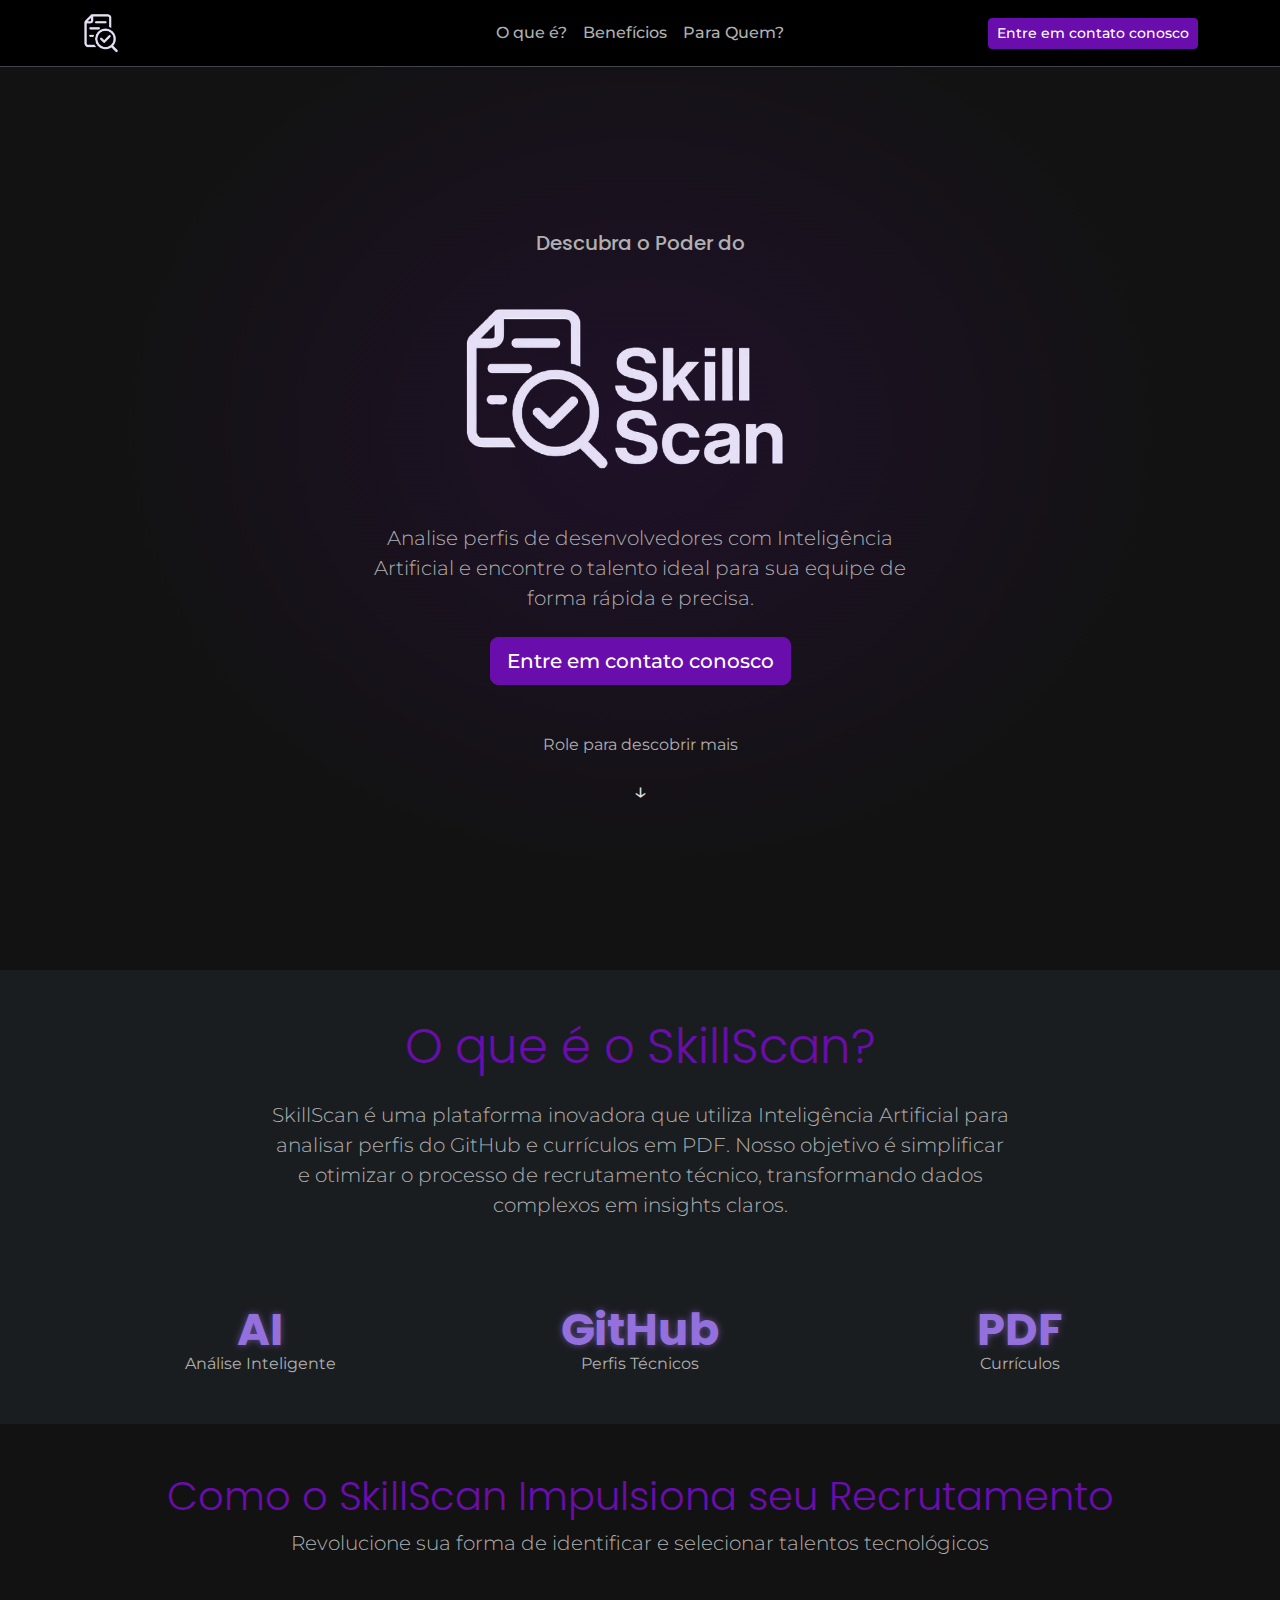
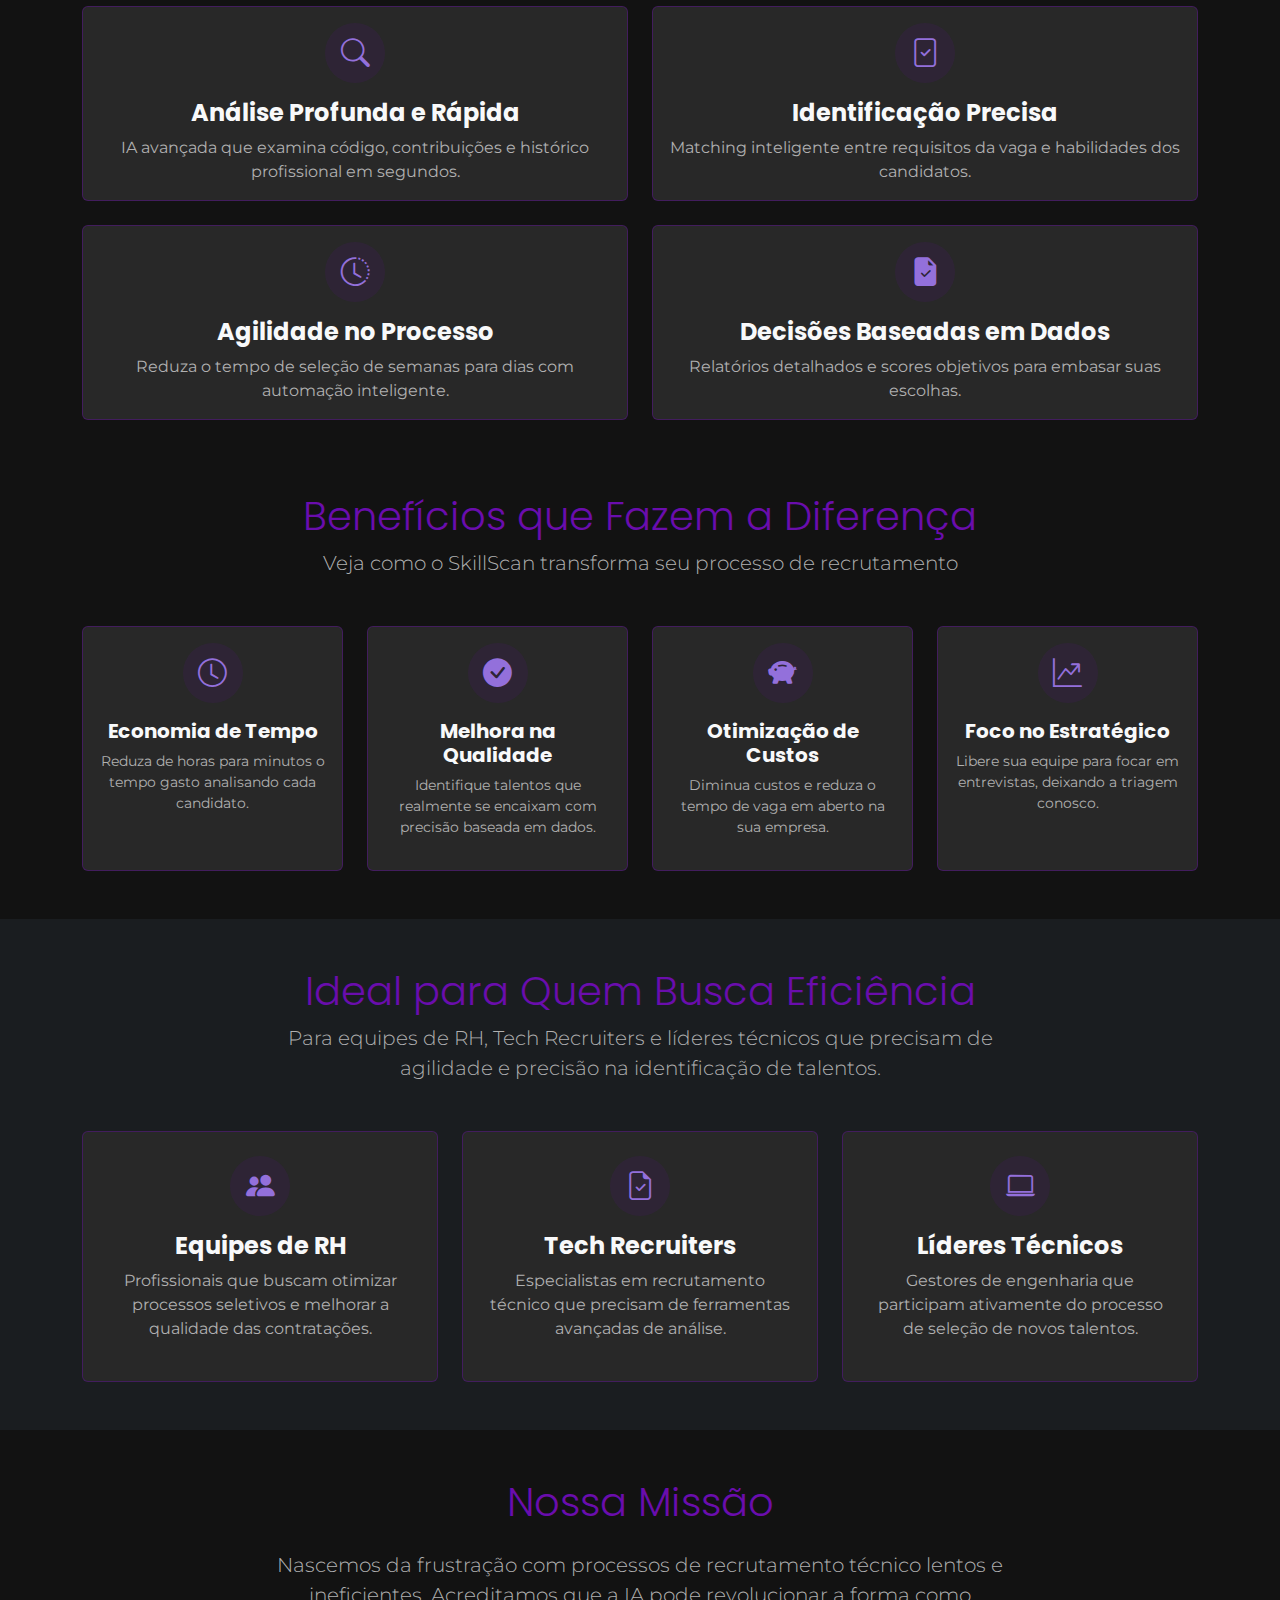
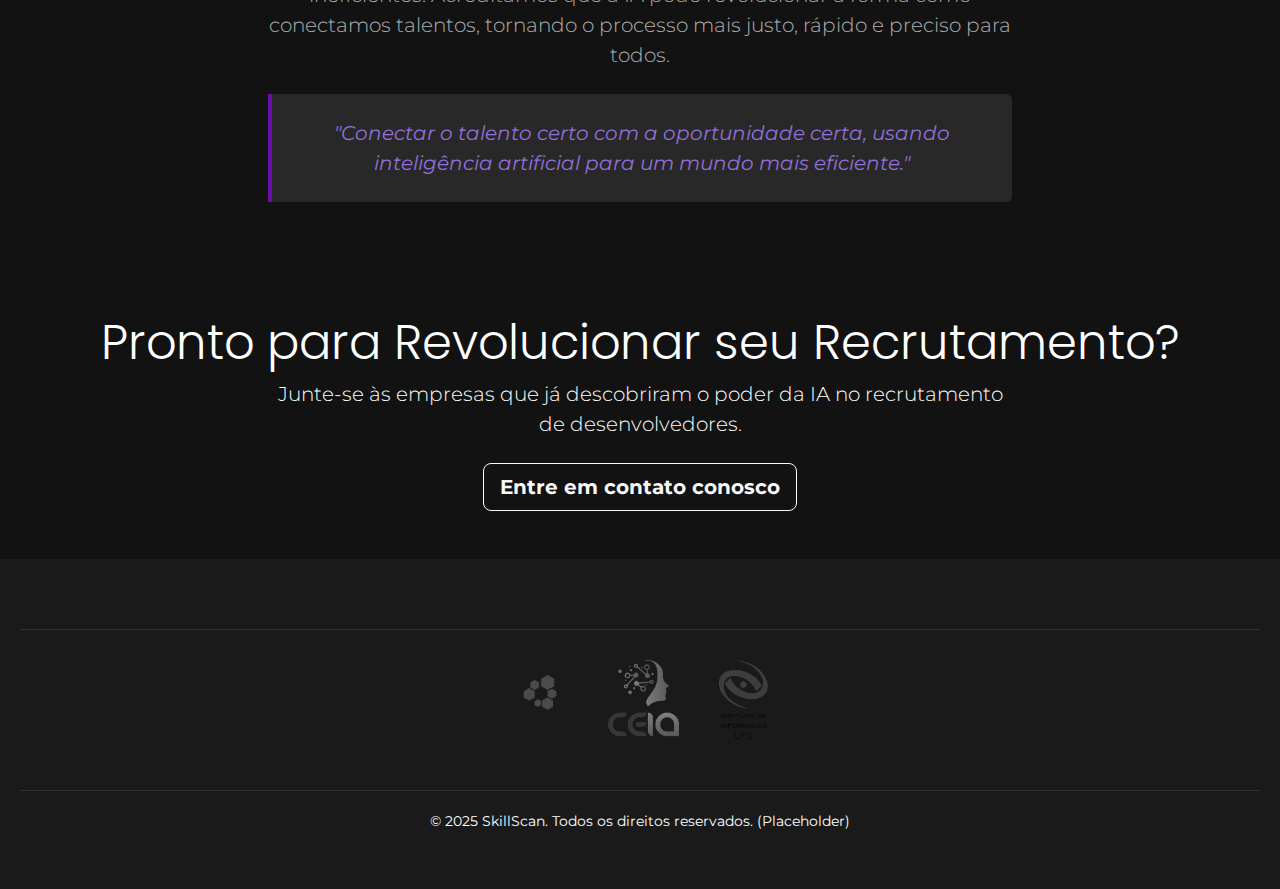
<file: index.html>
<!DOCTYPE html>
<html lang="pt-BR" data-bs-theme="dark">
<head>
    <meta charset="UTF-8">
    <meta name="viewport" content="width=device-width, initial-scale=1.0">
    <title>SkillScan - Recrutamento Tech com IA</title>
    
    <link rel="preconnect" href="https://fonts.googleapis.com">
    <link rel="preconnect" href="https://fonts.gstatic.com" crossorigin>
    <link href="https://fonts.googleapis.com/css2?family=Montserrat:wght@400;500;700&family=Poppins:wght@700&display=swap" rel="stylesheet">
    
    <link href="https://cdn.jsdelivr.net/npm/bootstrap@5.3.3/dist/css/bootstrap.min.css" rel="stylesheet" integrity="sha384-QWTKZyjpPEjISv5WaRU9OFeRpok6YctnYmDr5pNlyT2bRjXh0JMhjY6hW+ALEwIH" crossorigin="anonymous">
    <link rel="stylesheet" href="https://cdn.jsdelivr.net/npm/bootstrap-icons@1.11.3/font/bootstrap-icons.min.css">
    <link rel="stylesheet" href="css/style.css">
    <link rel="icon" href="images/favicon.png" type="image/png">
</head>
<body>

    <header class="navbar navbar-expand-lg bg-black fixed-top border-bottom border-secondary-subtle">
    <div class="container">
        <a class="navbar-brand" href="#"><img src="images/logohead.png" alt="SkillScan Logo" class="logo-navbar"></a>
        <button class="navbar-toggler" type="button" data-bs-toggle="collapse" data-bs-target="#navbarNav" aria-controls="navbarNav" aria-expanded="false" aria-label="Toggle navigation">
            <span class="navbar-toggler-icon"></span>
        </button>
        <div class="collapse navbar-collapse" id="navbarNav">
            
            <ul class="navbar-nav">
                <li class="nav-item"><a class="nav-link" href="#o-que-e">O que é?</a></li>
                <li class="nav-item"><a class="nav-link" href="#beneficios">Benefícios</a></li>
                <li class="nav-item"><a class="nav-link" href="#para-quem">Para Quem?</a></li>
            </ul>

            <div class="d-flex gap-2">
                <a href="./contato.html" class="btn btn-primary-custom btn-sm">Entre em contato conosco</a>
            </div>
        </div>
    </div>
</header>

    <main>

        <section class="hero d-flex flex-column justify-content-center align-items-center text-center min-vh-100">
            <div class="container">
                <h1 class="h5 text-secondary">Descubra o Poder do</h1>
                <img src="images/logoCorInvertida.png" alt="SkillScan!" class="imagem_principal my-3">
                <p class="lead text-secondary col-md-8 col-lg-6 mx-auto">Analise perfis de desenvolvedores com Inteligência Artificial e encontre o talento ideal para sua equipe de forma rápida e precisa.</p>
                <div class="d-grid gap-2 d-sm-flex justify-content-sm-center my-4">
                    <a href="./contato.html" class="btn btn-primary-custom btn-lg">Entre em contato conosco</a>
                </div>
                <div class="scroll-indicator mt-5">
                    <p class="text-secondary">Role para descobrir mais</p>
                    <span class="fs-4">&darr;</span>
                </div>
            </div>
        </section>

        <section id="o-que-e" class="py-5 bg-dark-subtle text-center">
            <div class="container">
                <h2 class="display-5 text-primary-custom mb-4">O que é o SkillScan?</h2>
                <p class="lead text-secondary col-md-10 col-lg-8 mx-auto">
                    SkillScan é uma plataforma inovadora que utiliza Inteligência Artificial para analisar perfis do GitHub e currículos em PDF. Nosso objetivo é simplificar e otimizar o processo de recrutamento técnico, transformando dados complexos em insights claros.
                </p>

                <div class="row mt-5 pt-3 gy-4">
                    <div class="col-md-4 feature-item">
                        <div class="feature-keyword">AI</div>
                        <span class="feature-description text-secondary">Análise Inteligente</span>
                    </div>
                    <div class="col-md-4 feature-item">
                        <div class="feature-keyword">GitHub</div>
                        <span class="feature-description text-secondary">Perfis Técnicos</span>
                    </div>
                    <div class="col-md-4 feature-item">
                        <div class="feature-keyword">PDF</div>
                        <span class="feature-description text-secondary">Currículos</span>
                    </div>
                </div>
            </div>
        </section>

        <section id="beneficios" class="py-5">
            <div class="container">
                <div class="text-center mb-5">
                    <h2 class="display-6 text-primary-custom">Como o SkillScan Impulsiona seu Recrutamento</h2>
                    <p class="lead text-secondary">Revolucione sua forma de identificar e selecionar talentos tecnológicos</p>
                </div>
                <div class="row g-4">
                    <div class="col-md-6">
                        <div class="card h-100 card-custom">
                            <div class="card-body text-center">
                                <div class="icon-circle mb-3"><i class="bi bi-search"></i></div>
                                <h4 class="card-title text-light">Análise Profunda e Rápida</h4>
                                <p class="card-text text-secondary">IA avançada que examina código, contribuições e histórico profissional em segundos.</p>
                            </div>
                        </div>
                    </div>
                    <div class="col-md-6">
                        <div class="card h-100 card-custom">
                            <div class="card-body text-center">
                                <div class="icon-circle mb-3"><i class="bi bi-file-check"></i></div>
                                <h4 class="card-title text-light">Identificação Precisa</h4>
                                <p class="card-text text-secondary">Matching inteligente entre requisitos da vaga e habilidades dos candidatos.</p>
                            </div>
                        </div>
                    </div>
                    <div class="col-md-6">
                        <div class="card h-100 card-custom">
                            <div class="card-body text-center">
                                <div class="icon-circle mb-3"><i class="bi bi-clock-history"></i></div>
                                <h4 class="card-title text-light">Agilidade no Processo</h4>
                                <p class="card-text text-secondary">Reduza o tempo de seleção de semanas para dias com automação inteligente.</p>
                            </div>
                        </div>
                    </div>
                    <div class="col-md-6">
                        <div class="card h-100 card-custom">
                            <div class="card-body text-center">
                                <div class="icon-circle mb-3"><i class="bi bi-file-earmark-check-fill"></i></div>
                                <h4 class="card-title text-light">Decisões Baseadas em Dados</h4>
                                <p class="card-text text-secondary">Relatórios detalhados e scores objetivos para embasar suas escolhas.</p>
                            </div>
                        </div>
                    </div>
                </div>
                
                <div class="text-center my-5 pt-4">
                    <h2 class="display-6 text-primary-custom">Benefícios que Fazem a Diferença</h2>
                    <p class="lead text-secondary">Veja como o SkillScan transforma seu processo de recrutamento</p>
                </div>
                <div class="row g-4">
                    <div class="col-md-6 col-lg-3">
                        <div class="card h-100 card-custom">
                            <div class="card-body text-center">
                                <div class="icon-circle mb-3"><i class="bi bi-clock"></i></div>
                                <h5 class="text-light">Economia de Tempo</h5>
                                <p class="text-secondary small">Reduza de horas para minutos o tempo gasto analisando cada candidato.</p>
                            </div>
                        </div>
                    </div>
                    <div class="col-md-6 col-lg-3">
                        <div class="card h-100 card-custom">
                            <div class="card-body text-center">
                                <div class="icon-circle mb-3"><i class="bi bi-check-circle-fill"></i></div>
                                <h5 class="text-light">Melhora na Qualidade</h5>
                                <p class="text-secondary small">Identifique talentos que realmente se encaixam com precisão baseada em dados.</p>
                            </div>
                        </div>
                    </div>
                    <div class="col-md-6 col-lg-3">
                        <div class="card h-100 card-custom">
                            <div class="card-body text-center">
                                <div class="icon-circle mb-3"><i class="bi bi-piggy-bank-fill"></i></div>
                                <h5 class="text-light">Otimização de Custos</h5>
                                <p class="text-secondary small">Diminua custos e reduza o tempo de vaga em aberto na sua empresa.</p>
                            </div>
                        </div>
                    </div>
                    <div class="col-md-6 col-lg-3">
                        <div class="card h-100 card-custom">
                            <div class="card-body text-center">
                                <div class="icon-circle mb-3"><i class="bi bi-graph-up-arrow"></i></div>
                                <h5 class="text-light">Foco no Estratégico</h5>
                                <p class="text-secondary small">Libere sua equipe para focar em entrevistas, deixando a triagem conosco.</p>
                            </div>
                        </div>
                    </div>
                </div>
            </div>
        </section>

        <section id="para-quem" class="py-5 bg-dark-subtle">
            <div class="container">
                <div class="text-center mb-5">
                    <h2 class="display-6 text-primary-custom">Ideal para Quem Busca Eficiência</h2>
                    <p class="lead text-secondary col-md-10 col-lg-8 mx-auto">Para equipes de RH, Tech Recruiters e líderes técnicos que precisam de agilidade e precisão na identificação de talentos.</p>
                </div>
                <div class="row g-4">
                    <div class="col-lg-4">
                        <div class="card h-100 card-custom">
                            <div class="card-body text-center p-4">
                                <div class="icon-circle mb-3"><i class="bi bi-people-fill"></i></div>
                                <h4 class="text-light">Equipes de RH</h4>
                                <p class="text-secondary">Profissionais que buscam otimizar processos seletivos e melhorar a qualidade das contratações.</p>
                            </div>
                        </div>
                    </div>
                    <div class="col-lg-4">
                        <div class="card h-100 card-custom">
                            <div class="card-body text-center p-4">
                                <div class="icon-circle mb-3"><i class="bi bi-file-earmark-check"></i></div>
                                <h4 class="text-light">Tech Recruiters</h4>
                                <p class="text-secondary">Especialistas em recrutamento técnico que precisam de ferramentas avançadas de análise.</p>
                            </div>
                        </div>
                    </div>
                    <div class="col-lg-4">
                        <div class="card h-100 card-custom">
                            <div class="card-body text-center p-4">
                                <div class="icon-circle mb-3"><i class="bi bi-laptop"></i></div>
                                <h4 class="text-light">Líderes Técnicos</h4>
                                <p class="text-secondary">Gestores de engenharia que participam ativamente do processo de seleção de novos talentos.</p>
                            </div>
                        </div>
                    </div>
                </div>
            </div>
        </section>

        <section id="nossa-missao" class="py-5">
            <div class="container text-center">
                <div class="col-md-10 col-lg-8 mx-auto">
                    <h2 class="display-6 text-primary-custom mb-4">Nossa Missão</h2>
                    <p class="lead text-secondary">Nascemos da frustração com processos de recrutamento técnico lentos e ineficientes. Acreditamos que a IA pode revolucionar a forma como conectamos talentos, tornando o processo mais justo, rápido e preciso para todos.</p>
                    <figure class="mt-4">
                        <blockquote class="blockquote fst-italic fs-5 p-4 rounded-end missao-quote">
                            <p>"Conectar o talento certo com a oportunidade certa, usando inteligência artificial para um mundo mais eficiente."</p>
                        </blockquote>
                    </figure>
                </div>
            </div>
        </section>

        <section id="cta-final" class="py-5 text-center bg-primary-custom text-white">
            <div class="container">
                <h2 class="display-5">Pronto para Revolucionar seu Recrutamento?</h2>
                <p class="lead col-md-10 col-lg-8 mx-auto mb-4">Junte-se às empresas que já descobriram o poder da IA no recrutamento de desenvolvedores.</p>
                <div class="d-grid gap-2 d-sm-flex justify-content-sm-center">
                    <a href="./contato.html" class="btn btn-outline-light btn-lg fw-bold">Entre em contato conosco</a>
                </div>
            </div>
        </section>

    </main>


    <footer class="footer">
   
        <div class="partner-logos-container">
            <div class="partner-carousel">
                <img src="images/partners/logo1.png" alt="Partner Company 1">
                <img src="images/partners/logo2.png" alt="Partner Company 2">
                <img src="images/partners/logo3.png" alt="Partner Company 3">
            </div>
        </div>
        <div class="footer-bottom">
            <p>© 2025 SkillScan. Todos os direitos reservados. (Placeholder)</p>
        </div>
    </footer>

    <script src="https://cdn.jsdelivr.net/npm/bootstrap@5.3.3/dist/js/bootstrap.bundle.min.js" integrity="sha384-YvpcrYf0tY3lHB60NNkmXc5s9fDVZLESaAA55NDzOxhy9GkcIdslK1eN7N6jIeHz" crossorigin="anonymous"></script>
</body>
</html>
</file>
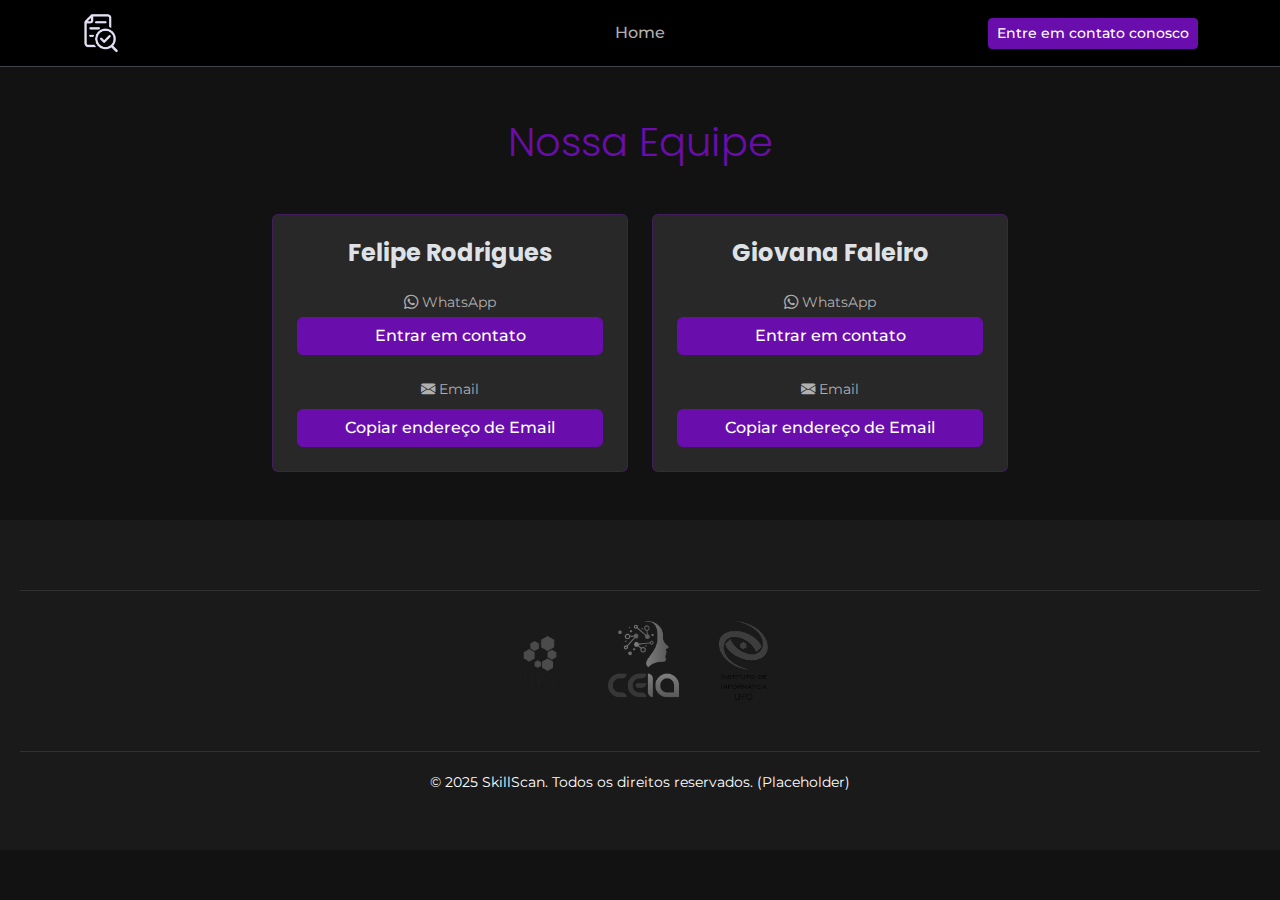
<file: contato.html>
<!DOCTYPE html>
<html lang="pt-BR" data-bs-theme="dark">
<head>
    <meta charset="UTF-8">
    <meta name="viewport" content="width=device-width, initial-scale=1.0">
    <title>SkillScan - Recrutamento Tech com IA</title>
    
    <link rel="preconnect" href="https://fonts.googleapis.com">
    <link rel="preconnect" href="https://fonts.gstatic.com" crossorigin>
    <link href="https://fonts.googleapis.com/css2?family=Montserrat:wght@400;500;700&family=Poppins:wght@700&display=swap" rel="stylesheet">
    
    <link href="https://cdn.jsdelivr.net/npm/bootstrap@5.3.3/dist/css/bootstrap.min.css" rel="stylesheet" integrity="sha384-QWTKZyjpPEjISv5WaRU9OFeRpok6YctnYmDr5pNlyT2bRjXh0JMhjY6hW+ALEwIH" crossorigin="anonymous">
    <link rel="stylesheet" href="https://cdn.jsdelivr.net/npm/bootstrap-icons@1.11.3/font/bootstrap-icons.min.css">
    <link rel="stylesheet" href="css/style.css">
    <link rel="icon" href="images/favicon.png" type="image/png">
</head>
<body>

    <header class="navbar navbar-expand-lg bg-black fixed-top border-bottom border-secondary-subtle">
    <div class="container">
        <a class="navbar-brand" href="index.html"><img src="images/logohead.png" alt="SkillScan Logo" class="logo-navbar"></a>
        <button class="navbar-toggler" type="button" data-bs-toggle="collapse" data-bs-target="#navbarNav" aria-controls="navbarNav" aria-expanded="false" aria-label="Toggle navigation">
            <span class="navbar-toggler-icon"></span>
        </button>
        <div class="collapse navbar-collapse" id="navbarNav">
            
            <ul class="navbar-nav">
                <li class="nav-item"><a class="nav-link" href="index.html">Home</a></li>
            </ul>

            <div class="d-flex gap-2">
                <a href="./contato.html" class="btn btn-primary-custom btn-sm">Entre em contato conosco</a>
            </div>
        </div>
    </div>
</header>

<main>
<section id="contato" class="py-5">
    <div class="container">
      
      <h2 class="text-center mb-5 display-6 text-primary-custom">Nossa Equipe</h2>

      <div class="row justify-content-center g-4">

        <div class="col-lg-4 col-md-6">
          <div class="card card-custom h-100">
            <div class="card-body d-flex flex-column text-center p-4">
              <h4 class="card-title">Felipe Rodrigues</h4>
              
              <div class="mt-auto pt-3">
                <p class="contact-label mb-1"><i class="bi bi-whatsapp"></i> WhatsApp</p>
                <a href="https://wa.me/qr/BWFEY2O6WY27B1" target="_blank" class="btn btn-primary-custom w-100">Entrar em contato</a>
                
                <p class="contact-label mt-4 mb-2"><i class="bi bi-envelope-fill"></i> Email</p>
                <button type="button" 
                        class="btn btn-primary-custom w-100 js-copy-email" 
                        data-email="contato2@email.com">
                  Copiar endereço de Email
                </button>
              </div>
            </div>
          </div>
        </div>

        <div class="col-lg-4 col-md-6">
          <div class="card card-custom h-100">
            <div class="card-body d-flex flex-column text-center p-4">
              <h4 class="card-title">Giovana Faleiro</h4>

              <div class="mt-auto pt-3">
                <p class="contact-label mb-1"><i class="bi bi-whatsapp"></i> WhatsApp</p>
                <a href="https://wa.me/qr/UJGF5NOFTD3WH1" target="_blank" class="btn btn-primary-custom w-100">Entrar em contato</a>
                
                <p class="contact-label mt-4 mb-2"><i class="bi bi-envelope-fill"></i> Email</p>
                <button type="button" 
                        class="btn btn-primary-custom w-100 js-copy-email" 
                        data-email="giovanasfaleiro@gmail.com">
                  Copiar endereço de Email
                </button>
              </div>
            </div>
          </div>
        </div>

      </div>
    </div>
</section>
</main>


    <footer class="footer">
   
        <div class="partner-logos-container">
            <div class="partner-carousel">
                <img src="images/partners/logo1.png" alt="Partner Company 1">
                <img src="images/partners/logo2.png" alt="Partner Company 2">
                <img src="images/partners/logo3.png" alt="Partner Company 3">
            </div>
        </div>
        <div class="footer-bottom">
            <p>© 2025 SkillScan. Todos os direitos reservados. (Placeholder)</p>
        </div>
    </footer>

    <script src="https://cdn.jsdelivr.net/npm/bootstrap@5.3.3/dist/js/bootstrap.bundle.min.js" integrity="sha384-YvpcrYf0tY3lHB60NNkmXc5s9fDVZLESaAA55NDzOxhy9GkcIdslK1eN7N6jIeHz" crossorigin="anonymous"></script>

   <script src="https://cdn.jsdelivr.net/npm/bootstrap@5.3.3/dist/js/bootstrap.bundle.min.js" integrity="sha384-YvpcrYf0tY3lHB60NNkmXc5s9fDVZLESaAA55NDzOxhy9GkcIdslK1eN7N6jIeHz" crossorigin="anonymous"></script>

    <script>
      // Seleciona todos os botões que têm a classe 'js-copy-email'
      const copyEmailButtons = document.querySelectorAll('.js-copy-email');

      copyEmailButtons.forEach(button => {
        button.addEventListener('click', (event) => {
          // Pega o email do atributo 'data-email' do botão que foi clicado
          const email = event.currentTarget.dataset.email;
          
          // Usa a API do Navegador para copiar o texto para a área de transferência
          navigator.clipboard.writeText(email).then(() => {
            
            // --- Feedback para o usuário ---
            const originalText = button.innerHTML; // Salva o texto original do botão
            button.innerHTML = 'Email Copiado!'; // Muda o texto para confirmar a cópia
            button.disabled = true; // Desabilita o botão temporariamente

            // Volta ao texto original depois de 2 segundos
            setTimeout(() => {
              button.innerHTML = originalText;
              button.disabled = false;
            }, 2000);

          }).catch(err => {
            console.error('Erro ao copiar o email: ', err);
            // Poderia adicionar um feedback de erro aqui se quisesse
          });
        });
      });
    </script>

</body>
</html>
</file>
<file: css/style.css>
/* Paleta de Cores e Variáveis Globais */
:root {
    --purple: #6A0DAD;
    --purple-light: #9370DB;
    --card-bg: #282828;
    --border-purple-subtle: rgba(106, 13, 173, 0.4);
    --text-light-gray: #E0E0E0; 
    --text-medium-gray: #B0B0B0;
}

/* --- HIERARQUIA DE FONTES E CORES DE TEXTO --- */

/* Fonte padrão e COR DE TEXTO MAIS CLARA para todo o site */
body {
    background-color: #121212;
    font-family: 'Montserrat', sans-serif;
    color: var(--text-light-gray); 
}

/* Ajusta a cor do texto secundário do Bootstrap para maior contraste */
.text-secondary {
    color: var(--text-medium-gray) !important; 
}

/* Fonte padrão para todos os títulos */
h1, h2, h3, h4, h5, h6 {
    font-family: 'Poppins', sans-serif;
    font-weight: 700;
    color: #FFFFFF; /* Garante que títulos principais tenham contraste máximo */
}


/* --- ESTILOS DE BOTÕES CUSTOMIZADOS --- */

/* Base para todos os botões customizados com transição */
.btn-primary-custom, 
.btn-outline-primary-custom, 
.btn-secondary-custom,
#cta-final .btn {
    transition: transform 0.2s ease-in-out;
    font-family: 'Montserrat', sans-serif;
    font-weight: 500;
}

/* Efeito de hover para crescer */
.btn-primary-custom:hover, 
.btn-outline-primary-custom:hover, 
.btn-secondary-custom:hover,
#cta-final .btn:hover {
    transform: scale(1.05);
}

/* Cores e estilos dos botões */
.btn-primary-custom {
    background-color: var(--purple);
    border-color: var(--purple);
    color: #fff;
}
.btn-primary-custom:hover {
    background-color: var(--purple-light);
    border-color: var(--purple-light);
    color: #fff;
}
.btn-outline-primary-custom {
    color: var(--purple);
    border-color: var(--purple);
}
.btn-outline-primary-custom:hover {
    background-color: var(--purple);
    border-color: var(--purple);
    color: #fff;
}
.btn-secondary-custom {
    background-color: #E0E0E0;
    color: var(--purple);
    border-color: #E0E0E0;
}
.btn-secondary-custom:hover {
    background-color: #d0d0d0;
    border-color: #d0d0d0;
    color: var(--purple);
}

/* --- DEMAIS ESTILOS --- */

.text-primary-custom {
    color: var(--purple) !important;
}

.nav-link {
    color: var(--text-medium-gray);
    font-weight: 500;
}
.nav-link:hover, .navbar-nav .nav-link.active {
    color: var(--purple-light);
}

/* Seção Hero */
.hero {
    background-image: radial-gradient(ellipse at 50% 40%, rgba(106, 13, 173, 0.15) 0%, transparent 60%);
}
.texto-inicial {
    font-size: 2.5rem;
    color: #FFFFFF; /* Garante que o texto "Descubra o Poder do" seja branco puro */
}
.logo-navbar {
    height: 40px;
}
.imagem_principal {
    width: 400px;
    height: auto;
}


/* Animação do Indicador de Scroll */
.scroll-indicator {
    animation: bobbing 2s infinite ease-in-out;
}
@keyframes bobbing {
    0%, 100% { transform: translateY(0); }
    50% { transform: translateY(-8px); }
}

/* Estilo para features "AI", "GitHub", "PDF" */
.feature-item .feature-keyword {
    font-family: 'Poppins', sans-serif;
    font-size: 2.8em;
    font-weight: 700;
    color: var(--purple-light);
    line-height: 1;
    text-shadow: 0 0 7px rgba(147, 112, 219, 0.6);
    transition: transform 0.3s ease;
}
.feature-item:hover .feature-keyword {
    transform: scale(1.05);
}

/* Estilo dos Cards de Benefícios */
.card-custom {
    background-color: var(--card-bg);
    border: 1px solid var(--border-purple-subtle);
    transition: transform 0.3s ease, border-color 0.3s ease, box-shadow 0.3s ease;
}
.card-custom:hover {
    transform: translateY(-7px) scale(1.02);
    border-color: var(--purple);
    box-shadow: 0 5px 20px rgba(106, 13, 173, 0.35);
}

/* Ícones dentro dos cards */
.icon-circle {
    display: inline-flex;
    align-items: center;
    justify-content: center;
    width: 60px;
    height: 60px;
    border-radius: 50%;
    background-color: rgba(106, 13, 173, 0.1);
    color: var(--purple-light);
    font-size: 1.8rem;
    transition: transform 0.3s ease;
}
.card-custom:hover .icon-circle {
    transform: scale(1.1);
}

/* Citação na Seção Missão */
.missao-quote {
    border-left: 4px solid var(--purple);
    background-color: var(--card-bg);
    color: var(--purple-light);
}

/* Ajustes Finais para o Header por causa do `fixed-top` */
body {
    padding-top: 70px;
}


@media (min-width: 992px) {
    
    /* 1. Define o container da navbar como o ponto de referência */
    .navbar .container {
        position: relative;
    }

    /* 2. Remove o comportamento flex padrão do 'collapse' para não interferir */
    .navbar-collapse {
        display: contents;
    }
    
    /* 3. Centraliza os links de forma absoluta */
    .navbar-nav {
        position: absolute;
        left: 50%;
        transform: translateX(-50%);
    }

    /* 4. Empurra os botões para a extrema direita */
    #navbarNav .d-flex {
        margin-left: auto;
    }
}

/* Footer specific styles (if not already defined) */
.footer {
    background-color: #1a1a1a; /* Adjust to your footer background color */
    color: #fff;
    padding: 40px 20px;
    text-align: center;
}

/* Partner Logos Container */
.partner-logos-container {
    padding: 30px 0; /* Add some vertical padding */
    border-top: 1px solid rgba(255, 255, 255, 0.1); /* Optional: a subtle separator */
    margin-top: 30px; /* Space from the content above */
}

/* Partner Carousel - Using Flexbox for layout */
.partner-carousel {
    display: flex;
    justify-content: center; /* Center the logos horizontally */
    align-items: center;
    gap: 40px; /* Space between logos */
    flex-wrap: wrap; /* Allow logos to wrap to the next line on smaller screens */
    max-width: 960px; /* Optional: Limit width to keep logos from spreading too wide */
    margin: 0 auto; /* Center the carousel container itself */
}

.partner-carousel img {
    max-height: 80px; /* Adjust based on your logo sizes */
    width: auto; /* Maintain aspect ratio */
    filter: grayscale(100%); /* Optional: Make logos grayscale */
    opacity: 0.7; /* Optional: Reduce opacity */
    transition: filter 0.3s ease, opacity 0.3s ease; /* Smooth transition for hover effects */
}

/* Optional: Hover effect for logos */
.partner-carousel img:hover {
    filter: grayscale(0%); /* Full color on hover */
    opacity: 1; /* Full opacity on hover */
}

/* Footer Bottom (copyright) */
.footer-bottom {
    margin-top: 20px;
    padding-top: 20px;
    border-top: 1px solid rgba(255, 255, 255, 0.1);
    font-size: 0.9em;
}

/* Media Queries for Responsiveness (adjust as needed) */
@media (max-width: 768px) {
    .partner-carousel {
        gap: 20px; /* Reduce gap on smaller screens */
    }
    .partner-carousel img {
        max-height: 60px; /* Smaller logos on mobile */
    }
}

@media (max-width: 480px) {
    .partner-carousel {
        flex-direction: column; /* Stack logos vertically on very small screens */
    }
}

.contact-label {
  font-size: 0.9rem;
  color: var(--text-medium-gray); }
</file>
